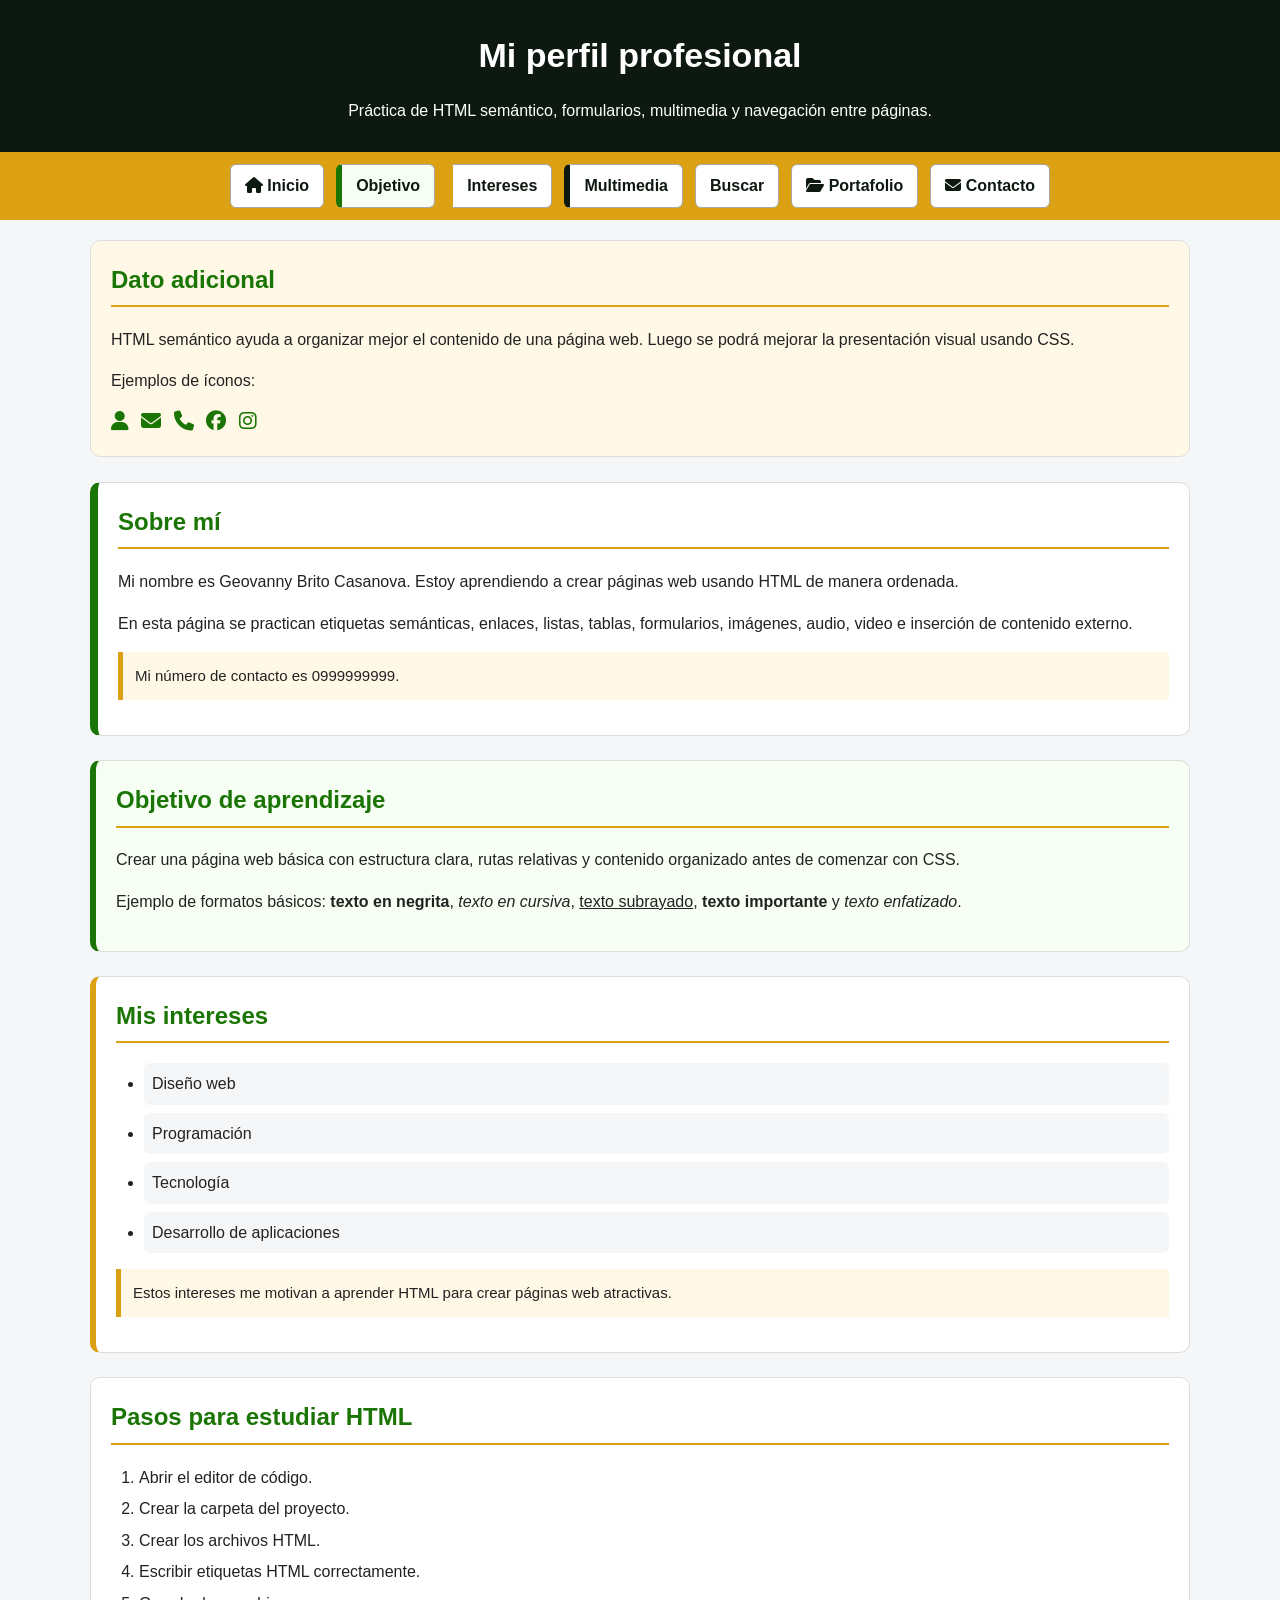
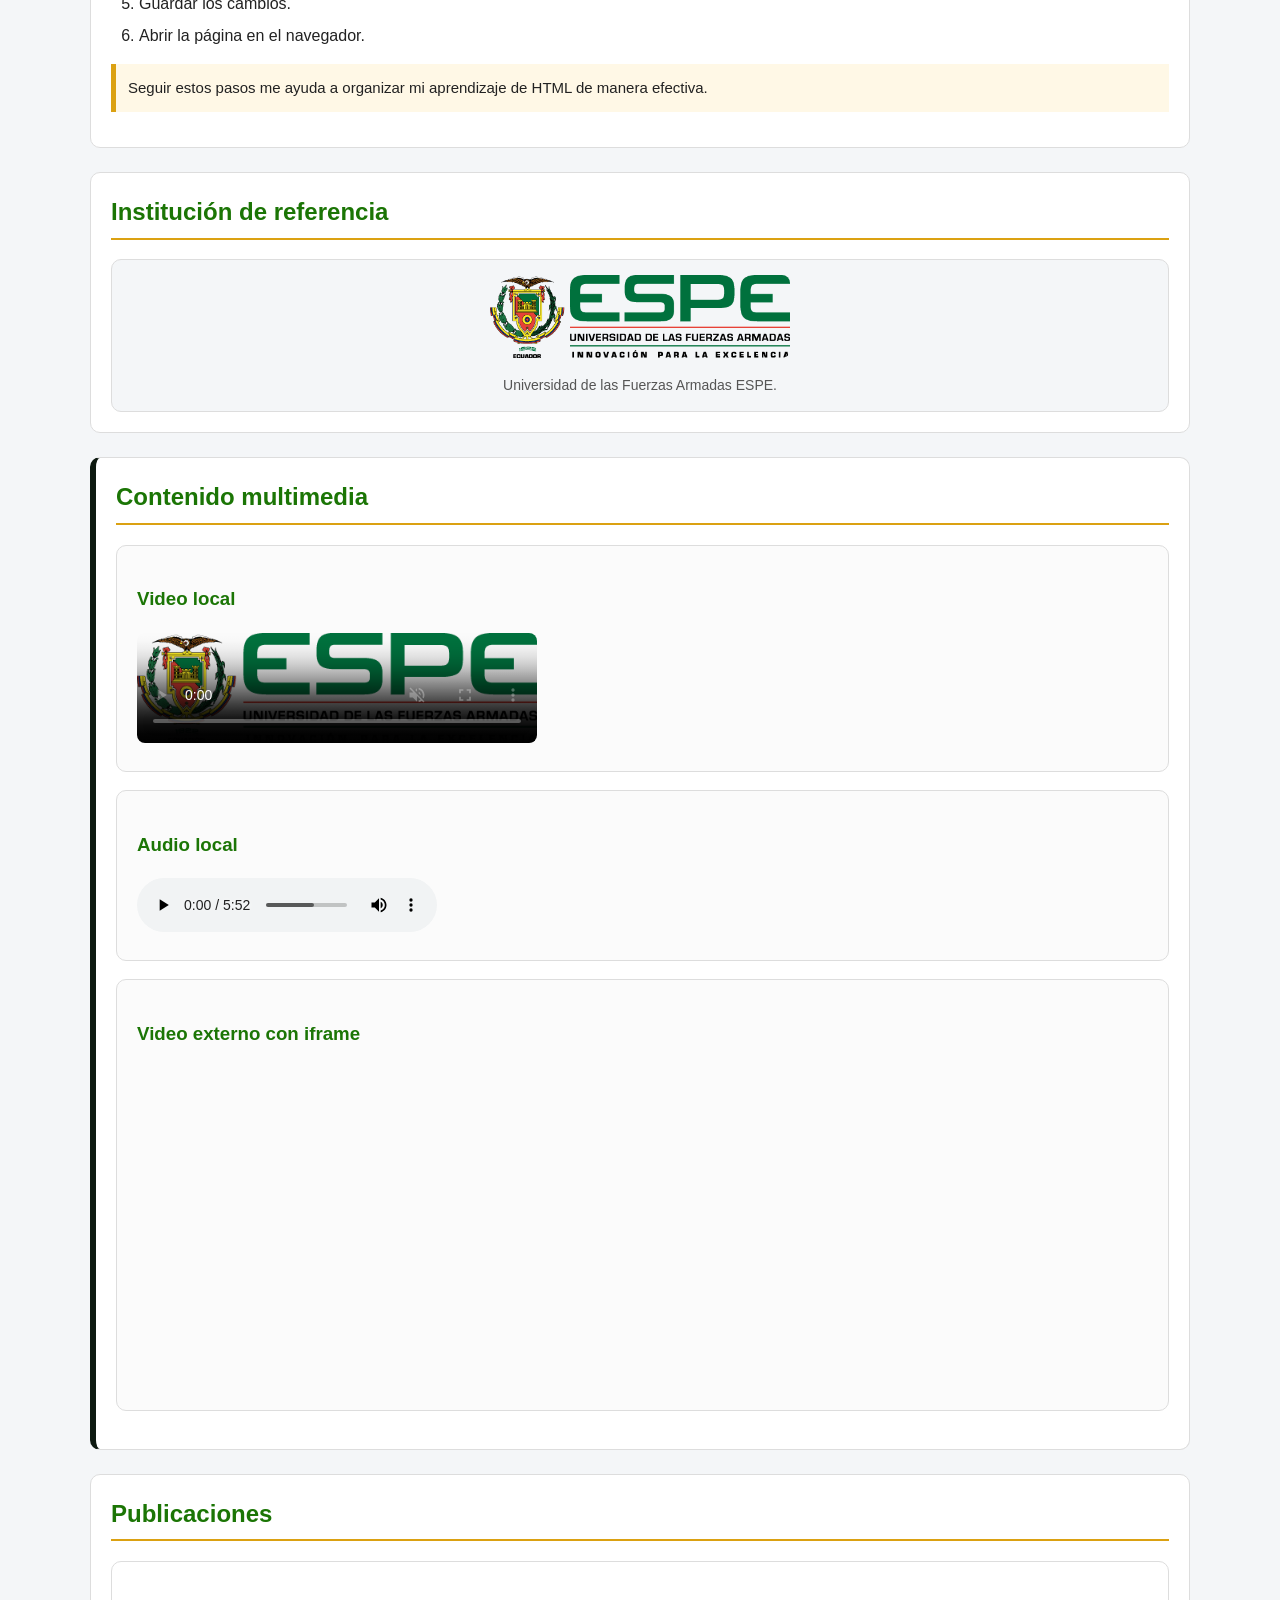
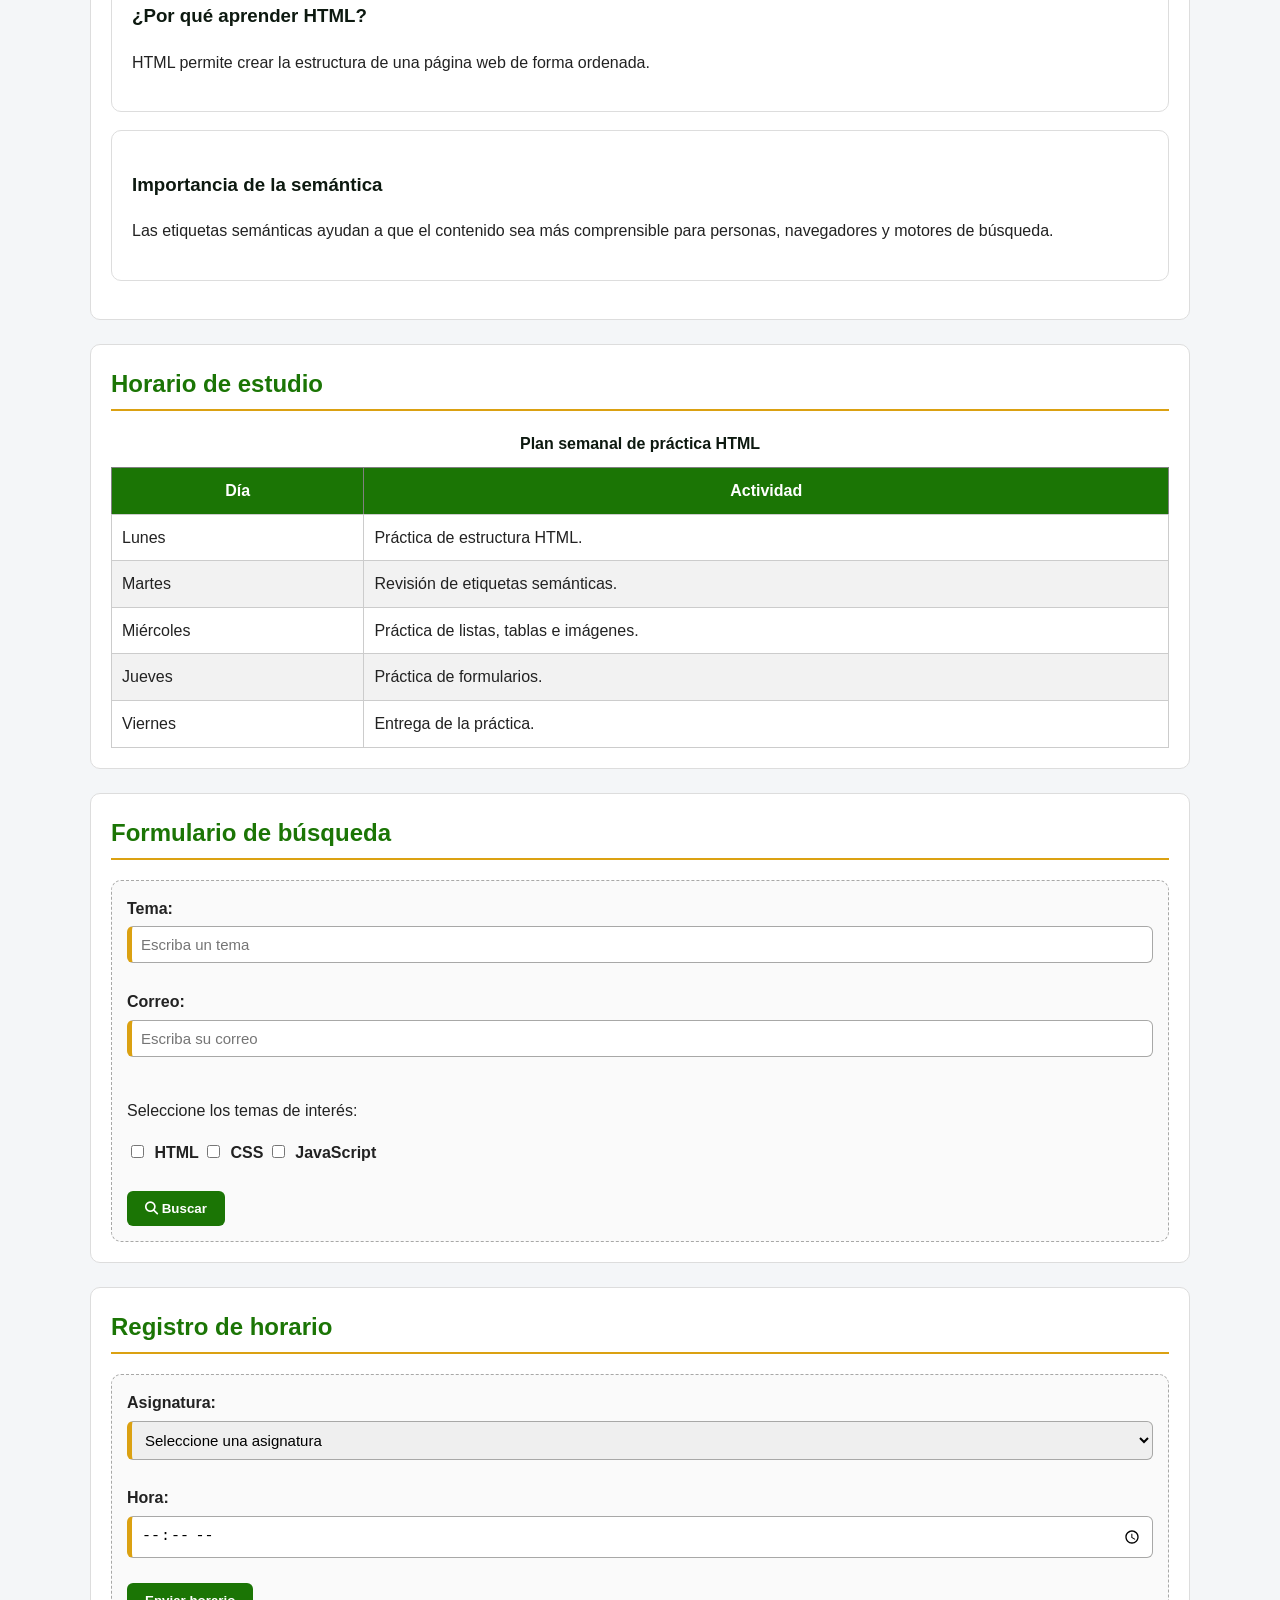
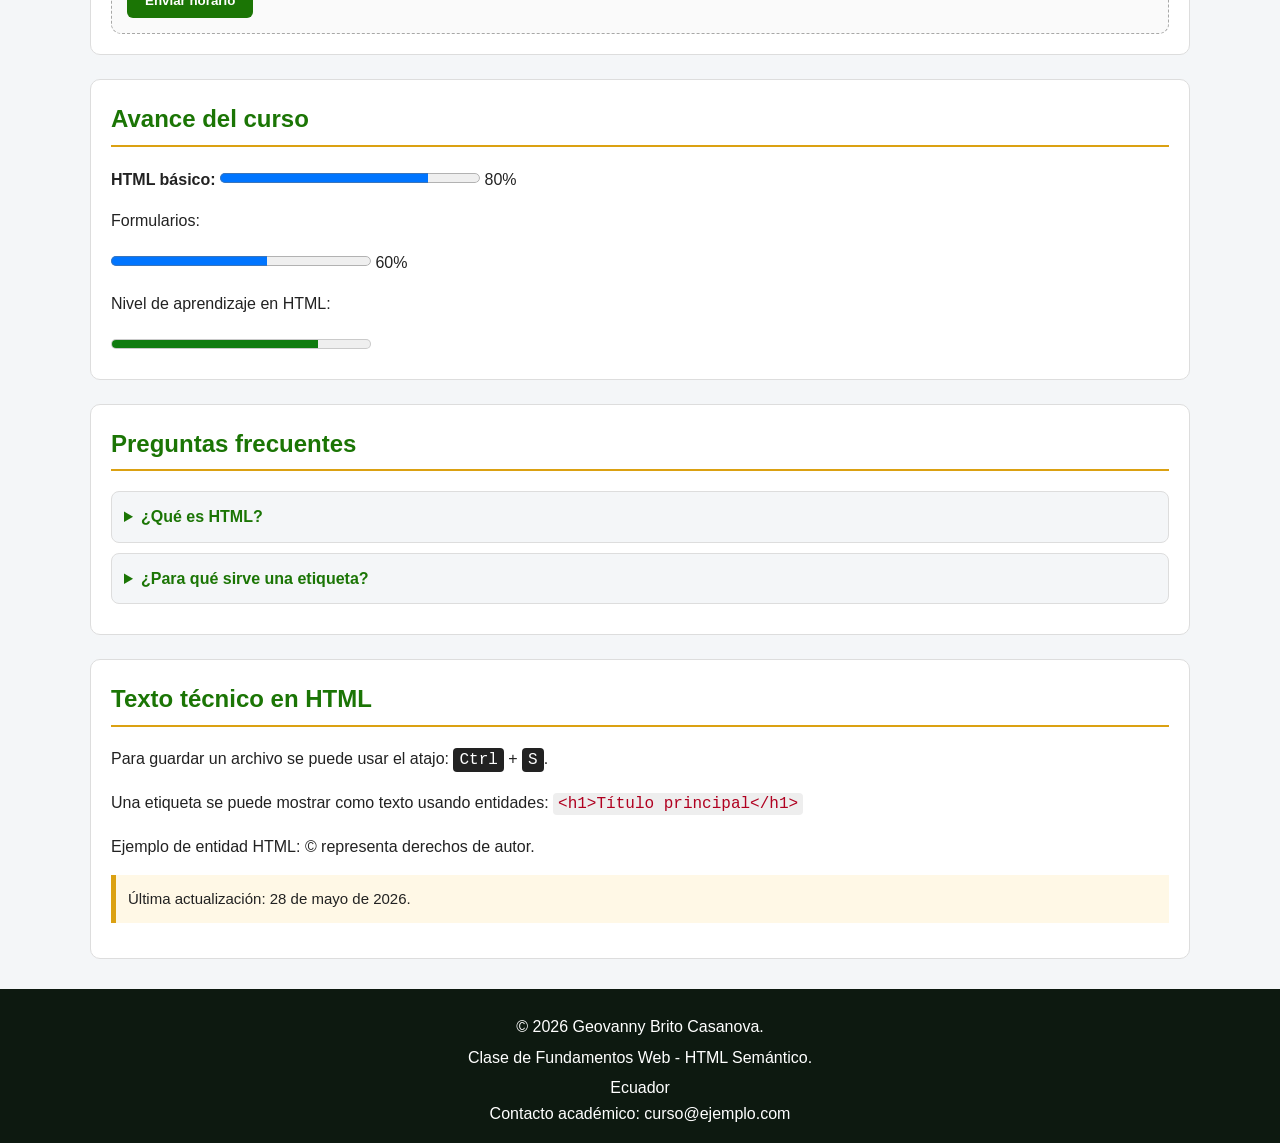
<file: PracticaCSS_Final_Portafolio/index.html>
<!DOCTYPE html>
<html lang="es">

<head>
    <meta charset="UTF-8">
    <title>Mi perfil profesional</title>

    <!-- Ícono de la pestaña del navegador -->
    <link rel="icon" href="img/mundito.ico" type="image/x-icon">

    <!-- Librería externa para usar íconos -->
    <link rel="stylesheet" href="https://cdnjs.cloudflare.com/ajax/libs/font-awesome/6.5.0/css/all.min.css">

    <link rel="stylesheet" href="css/general.css">
    <link rel="stylesheet" href="css/index.css">
</head>

<body>

    <!-- Encabezado principal de la página -->
    <header>
        <h1>Mi perfil profesional</h1>
        <p>Práctica de HTML semántico, formularios, multimedia y navegación entre páginas.</p>
    </header>

    <!-- Menú de navegación principal -->
    <nav>
        <a class="class_btn_nav_1"  id="inicio" href="index.html">
            <i class="fa-solid fa-house"></i>
            Inicio
        </a>

        <a class="class_btn_nav_1" id="objetivo" href="#objetivo">Objetivo</a>

        <a class="class_btn_nav_2"  id="intereses" href="#intereses">Intereses</a>

        <a class="class_btn_nav_2" id="multimedia" href="#multimedia">Multimedia</a>

        <a class="class_btn_nav_3"  id="buscar" href="pages/buscar.html">Buscar</a>

        <a class="class_btn_nav_3" id="portafolio" href="portafolio.html">
            <i class="fa-solid fa-folder-open"></i>
            Portafolio
        </a>

        <a class="class_btn_nav_3" id="contacto" href="pages/cto/contacto.html">
            <i class="fa-solid fa-envelope"></i>
            Contacto
        </a>
    </nav>

    <!-- Contenido lateral complementario -->
    <aside>
        <h2>Dato adicional</h2>
        <p>
            HTML semántico ayuda a organizar mejor el contenido de una página web.
            Luego se podrá mejorar la presentación visual usando CSS.
        </p>

        <p>Ejemplos de íconos:</p>
        <i class="fa-solid fa-user"></i>
        <i class="fa-solid fa-envelope"></i>
        <i class="fa-solid fa-phone"></i>
        <i class="fa-brands fa-facebook"></i>
        <i class="fa-brands fa-instagram"></i>
    </aside>

    <!-- Contenido principal -->
    <main>

        <!-- Sección de presentación -->
        <section id="presentacion">
            <h2>Sobre mí</h2>

            <p>
                Mi nombre es Geovanny Brito Casanova. Estoy aprendiendo a crear páginas web
                usando HTML de manera ordenada.
            </p>

            <p>
                En esta página se practican etiquetas semánticas, enlaces, listas, tablas,
                formularios, imágenes, audio, video e inserción de contenido externo.
            </p>
            <p class="nota">
                Mi número de contacto es 0999999999.
            </p>
        </section>

        <!-- Sección de objetivos -->
        <section id="objetivo">
            <h2>Objetivo de aprendizaje</h2>

            <p>
                Crear una página web básica con estructura clara, rutas relativas y contenido
                organizado antes de comenzar con CSS.
            </p>

            <p>
                Ejemplo de formatos básicos:
                <b>texto en negrita</b>,
                <i>texto en cursiva</i>,
                <u>texto subrayado</u>,
                <strong>texto importante</strong> y
                <em>texto enfatizado</em>.
            </p>
        </section>

        <!-- Sección de intereses -->
        <section id="intereses">
            <h2>Mis intereses</h2>

            <ul>
                <li>Diseño web</li>
                <li>Programación</li>
                <li>Tecnología</li>
                <li>Desarrollo de aplicaciones</li>
            </ul>
            <p class="nota">
                Estos intereses me motivan a aprender HTML para crear páginas web atractivas.
        </section>

        <!-- Sección de pasos -->
        <section id="pasos">
            <h2>Pasos para estudiar HTML</h2>

            <ol>
                <li>Abrir el editor de código.</li>
                <li>Crear la carpeta del proyecto.</li>
                <li>Crear los archivos HTML.</li>
                <li>Escribir etiquetas HTML correctamente.</li>
                <li>Guardar los cambios.</li>
                <li>Abrir la página en el navegador.</li>
            </ol>
            <p class="nota"> 
                Seguir estos pasos me ayuda a organizar mi aprendizaje de HTML de manera efectiva.
        </section>

        <!-- Sección con imagen -->
        <section>
            <h2>Institución de referencia</h2>

            <figure>
                <img src="img/espe/imagenEjemploEspe.png" alt="Logo de la ESPE" width="300">
                <figcaption>Universidad de las Fuerzas Armadas ESPE.</figcaption>
            </figure>
        </section>

        <!-- Sección multimedia -->
        <section id="multimedia">
            <h2>Contenido multimedia</h2>

            <article>
                <h3>Video local</h3>

                <video src="video/videoEjemploDiagnostica.mp4" controls width="400"
                    poster="img/espe/imagenEjemploEspe.png" muted loop>
                    Tu navegador no soporta la etiqueta de video.
                </video>
            </article>

            <article>
                <h3>Audio local</h3>

                <audio src="audio/audioEjemploA7X.mp3" controls loop preload="metadata">
                    Tu navegador no soporta la etiqueta de audio.
                </audio>
            </article>

            <article>
                <h3>Video externo con iframe</h3>

                <iframe width="560" height="315" src="https://www.youtube.com/embed/bdz90srbneU?si=QoyqD5uKp2PkH5kk"
                    title="Video de YouTube" frameborder="0"
                    allow="accelerometer; autoplay; clipboard-write; encrypted-media; gyroscope; picture-in-picture; web-share"
                    referrerpolicy="strict-origin-when-cross-origin" allowfullscreen>
                </iframe>
            </article>
        </section>

        <!-- Sección de publicaciones -->
        <section>
            <h2>Publicaciones</h2>

            <article>
                <h3>¿Por qué aprender HTML?</h3>
                <p>
                    HTML permite crear la estructura de una página web de forma ordenada.
                </p>
            </article>

            <article>
                <h3>Importancia de la semántica</h3>
                <p>
                    Las etiquetas semánticas ayudan a que el contenido sea más comprensible
                    para personas, navegadores y motores de búsqueda.
                </p>
            </article>
        </section>

        <!-- Sección de tabla -->
        <section>
            <h2>Horario de estudio</h2>

            <table border="1">
                <caption>Plan semanal de práctica HTML</caption>

                <thead>
                    <tr>
                        <th>Día</th>
                        <th>Actividad</th>
                    </tr>
                </thead>

                <tbody>
                    <tr>
                        <td>Lunes</td>
                        <td>Práctica de estructura HTML.</td>
                    </tr>

                    <tr>
                        <td>Martes</td>
                        <td>Revisión de etiquetas semánticas.</td>
                    </tr>

                    <tr>
                        <td>Miércoles</td>
                        <td>Práctica de listas, tablas e imágenes.</td>
                    </tr>

                    <tr>
                        <td>Jueves</td>
                        <td>Práctica de formularios.</td>
                    </tr>

                    <tr>
                        <td>Viernes</td>
                        <td>Entrega de la práctica.</td>
                    </tr>
                </tbody>
            </table>
        </section>

        <!-- Sección de formulario de búsqueda -->
        <section>
            <h2>Formulario de búsqueda</h2>

            <!-- 
                Este formulario usa GET.
                Por eso los datos viajan en la URL hacia pages/buscar.html.
            -->
            <form method="GET" action="pages/buscar.html">

                <label for="tema">Tema:</label>
                <input type="text" id="tema" name="tema" placeholder="Escriba un tema" required minlength="3"
                    maxlength="20">

                <br><br>

                <label for="correo">Correo:</label>
                <input type="email" id="correo" name="correo" placeholder="Escriba su correo" required>

                <br><br>

                <p>Seleccione los temas de interés:</p>

                <label>
                    <input type="checkbox" name="temas[]" value="html">
                    HTML
                </label>

                <label>
                    <input type="checkbox" name="temas[]" value="css">
                    CSS
                </label>

                <label>
                    <input type="checkbox" name="temas[]" value="javascript">
                    JavaScript
                </label>

                <br><br>

                <button type="submit">
                    <i class="fa-solid fa-magnifying-glass"></i>
                    Buscar
                </button>
            </form>
        </section>

        <!-- Sección de registro de horario -->
        <section>
            <h2>Registro de horario</h2>

            <form method="GET" action="pages/buscar.html">

                <label for="asignatura">Asignatura:</label>
                <select id="asignatura" name="asignatura" required>
                    <option value="">Seleccione una asignatura</option>
                    <option value="programacion">Programación</option>
                    <option value="base_datos">Base de Datos</option>
                    <option value="redes">Redes</option>
                    <option value="sistemas_operativos">Sistemas Operativos</option>
                </select>

                <br><br>

                <label for="hora">Hora:</label>
                <input type="time" id="hora" name="hora" min="08:00" max="17:00" step="1800" required>

                <br><br>

                <button type="submit">Enviar horario</button>
            </form>
        </section>

        <!-- Sección de avance del curso -->
        <section>
            <h2>Avance del curso</h2>

            <label for="avance-html">HTML básico:</label>
            <progress id="avance-html" value="80" max="100"></progress>
            <span>80%</span>

            <p>Formularios:</p>
            <progress value="60" max="100"></progress>
            <span>60%</span>

            <p>Nivel de aprendizaje en HTML:</p>
            <meter value="8" min="0" max="10"></meter>
        </section>

        <!-- Sección de preguntas frecuentes -->
        <section>
            <h2>Preguntas frecuentes</h2>

            <details>
                <summary>¿Qué es HTML?</summary>
                <p>HTML es el lenguaje que permite crear la estructura de una página web.</p>
            </details>

            <details>
                <summary>¿Para qué sirve una etiqueta?</summary>
                <p>Una etiqueta indica al navegador cómo debe interpretar una parte del contenido.</p>
            </details>
        </section>

        <!-- Sección de texto técnico -->
        <section>
            <h2>Texto técnico en HTML</h2>

            <p>
                Para guardar un archivo se puede usar el atajo:
                <kbd>Ctrl</kbd> + <kbd>S</kbd>.
            </p>

            <p>
                Una etiqueta se puede mostrar como texto usando entidades:
                <code>&lt;h1&gt;Título principal&lt;/h1&gt;</code>
            </p>

            <p>
                Ejemplo de entidad HTML:
                &copy; representa derechos de autor.
            </p>

            <p class="nota">
                Última actualización:
                <time datetime="2026-05-28">28 de mayo de 2026</time>.
            </p>
        </section>

    </main>

    <!-- Pie de página -->
    <footer>
        <p>&copy; 2026 Geovanny Brito Casanova.</p>
        <p>Clase de Fundamentos Web - HTML Semántico.</p>

        <address>
            Ecuador<br>
            Contacto académico: curso@ejemplo.com
        </address>
    </footer>

</body>

</html>
</file>
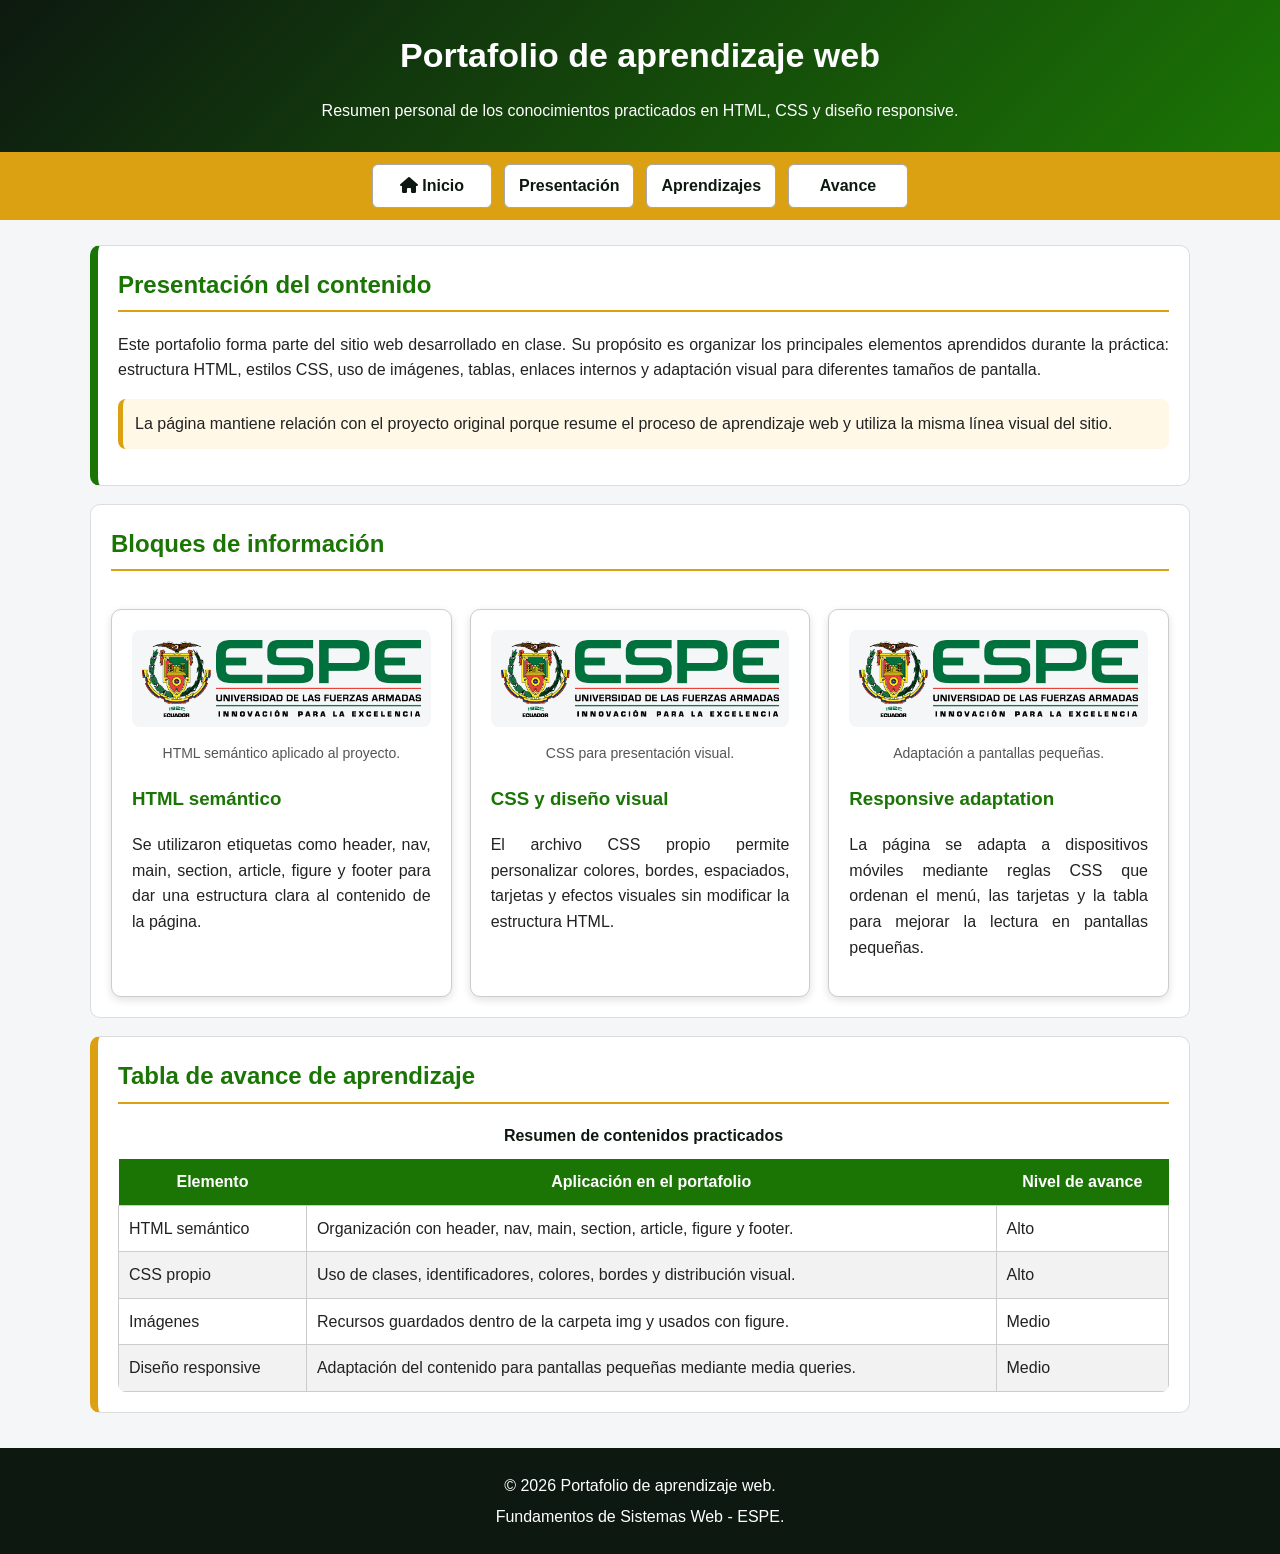
<file: PracticaCSS_Final_Portafolio/portafolio.html>
<!DOCTYPE html>
<html lang="es">

<head>
    <meta charset="UTF-8">
    <meta name="viewport" content="width=device-width, initial-scale=1.0">
    <title>Portafolio de aprendizaje web</title>

    <link rel="icon" href="img/mundito.ico" type="image/x-icon">
    <link rel="stylesheet" href="https://cdnjs.cloudflare.com/ajax/libs/font-awesome/6.5.0/css/all.min.css">
    <link rel="stylesheet" href="css/general.css">
    <link rel="stylesheet" href="css/portafolio.css">
</head>

<body>

    <header id="encabezado-portafolio">
        <h1>Portafolio de aprendizaje web</h1>
        <p>Resumen personal de los conocimientos practicados en HTML, CSS y diseño responsive.</p>
    </header>

    <nav class="menu-portafolio">
        <a href="index.html">
            <i class="fa-solid fa-house"></i>
            Inicio
        </a>
        <a href="#presentacion-portafolio">Presentación</a>
        <a href="#bloques-aprendizaje">Aprendizajes</a>
        <a href="#tabla-avance">Avance</a>
    </nav>

    <main>

        <section id="presentacion-portafolio" class="seccion-principal">
            <h2>Presentación del contenido</h2>
            <p>
                Este portafolio forma parte del sitio web desarrollado en clase. Su propósito es
                organizar los principales elementos aprendidos durante la práctica: estructura HTML,
                estilos CSS, uso de imágenes, tablas, enlaces internos y adaptación visual para
                diferentes tamaños de pantalla.
            </p>
            <p class="mensaje-destacado">
                La página mantiene relación con el proyecto original porque resume el proceso de
                aprendizaje web y utiliza la misma línea visual del sitio.
            </p>
        </section>

        <section id="bloques-aprendizaje" class="contenedor-tarjetas">
            <h2>Bloques de información</h2>

            <article class="tarjeta-portafolio" id="tarjeta-html">
                <figure>
                    <img src="img/html_semantico.png" alt="Representación del aprendizaje de HTML semántico">
                    <figcaption>HTML semántico aplicado al proyecto.</figcaption>
                </figure>
                <h3>HTML semántico</h3>
                <p>
                    Se utilizaron etiquetas como header, nav, main, section, article, figure y footer
                    para dar una estructura clara al contenido de la página.
                </p>
            </article>

            <article class="tarjeta-portafolio" id="tarjeta-css">
                <figure>
                    <img src="img/css_responsive.png" alt="Representación de estilos CSS y diseño responsive">
                    <figcaption>CSS para presentación visual.</figcaption>
                </figure>
                <h3>CSS y diseño visual</h3>
                <p>
                    El archivo CSS propio permite personalizar colores, bordes, espaciados, tarjetas
                    y efectos visuales sin modificar la estructura HTML.
                </p>
            </article>

            <article class="tarjeta-portafolio" id="tarjeta-responsive">
                <figure>
                    <img src="img/aprendizaje_web.png" alt="Representación del aprendizaje web responsive">
                    <figcaption>Adaptación a pantallas pequeñas.</figcaption>
                </figure>
                <h3>Responsive adaptation</h3>
                <p>
                    La página se adapta a dispositivos móviles mediante reglas CSS que ordenan el menú,
                    las tarjetas y la tabla para mejorar la lectura en pantallas pequeñas.
                </p>
            </article>
        </section>

        <section id="tabla-avance" class="seccion-tabla">
            <h2>Tabla de avance de aprendizaje</h2>

            <table>
                <caption>Resumen de contenidos practicados</caption>
                <thead>
                    <tr>
                        <th>Elemento</th>
                        <th>Aplicación en el portafolio</th>
                        <th>Nivel de avance</th>
                    </tr>
                </thead>
                <tbody>
                    <tr>
                        <td>HTML semántico</td>
                        <td>Organización con header, nav, main, section, article, figure y footer.</td>
                        <td>Alto</td>
                    </tr>
                    <tr>
                        <td>CSS propio</td>
                        <td>Uso de clases, identificadores, colores, bordes y distribución visual.</td>
                        <td>Alto</td>
                    </tr>
                    <tr>
                        <td>Imágenes</td>
                        <td>Recursos guardados dentro de la carpeta img y usados con figure.</td>
                        <td>Medio</td>
                    </tr>
                    <tr>
                        <td>Diseño responsive</td>
                        <td>Adaptación del contenido para pantallas pequeñas mediante media queries.</td>
                        <td>Medio</td>
                    </tr>
                </tbody>
            </table>
        </section>

    </main>

    <footer class="pie-portafolio">
        <p>&copy; 2026 Portafolio de aprendizaje web.</p>
        <p>Fundamentos de Sistemas Web - ESPE.</p>
    </footer>

</body>

</html>
</file>
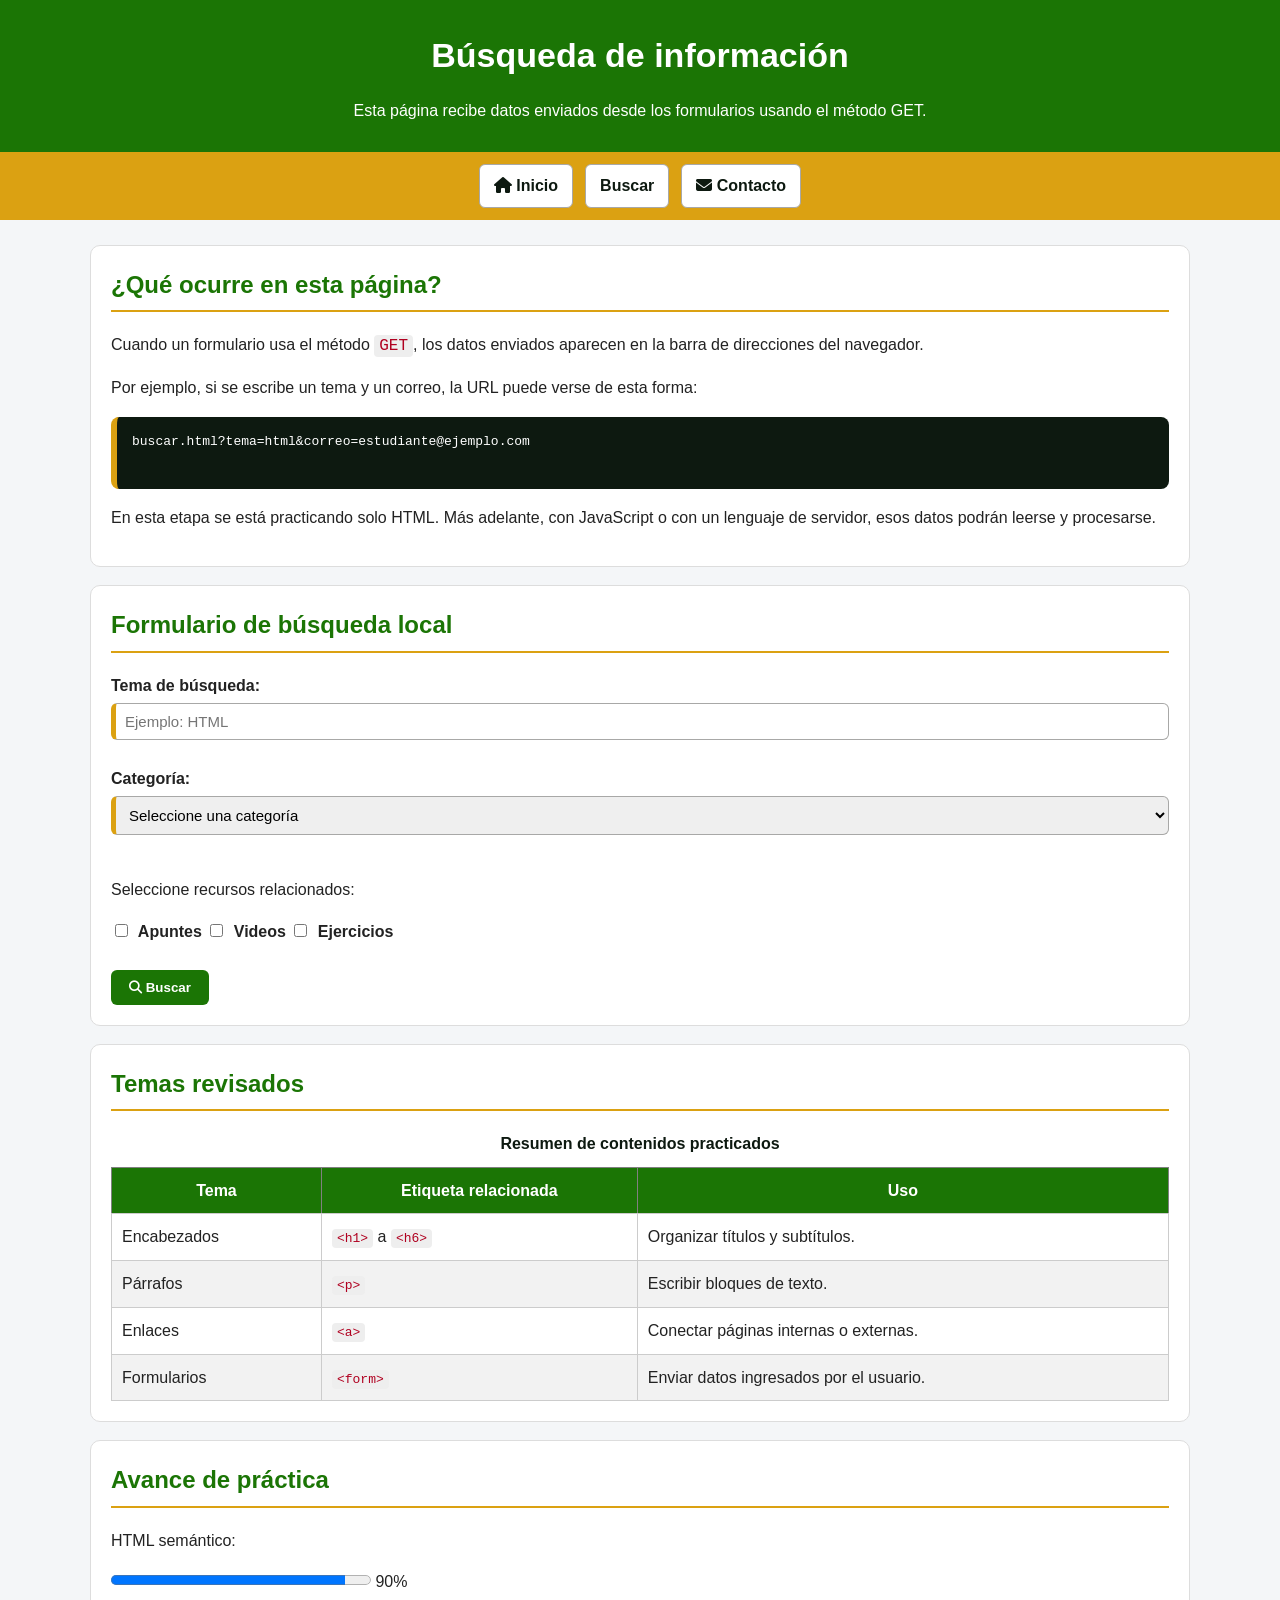
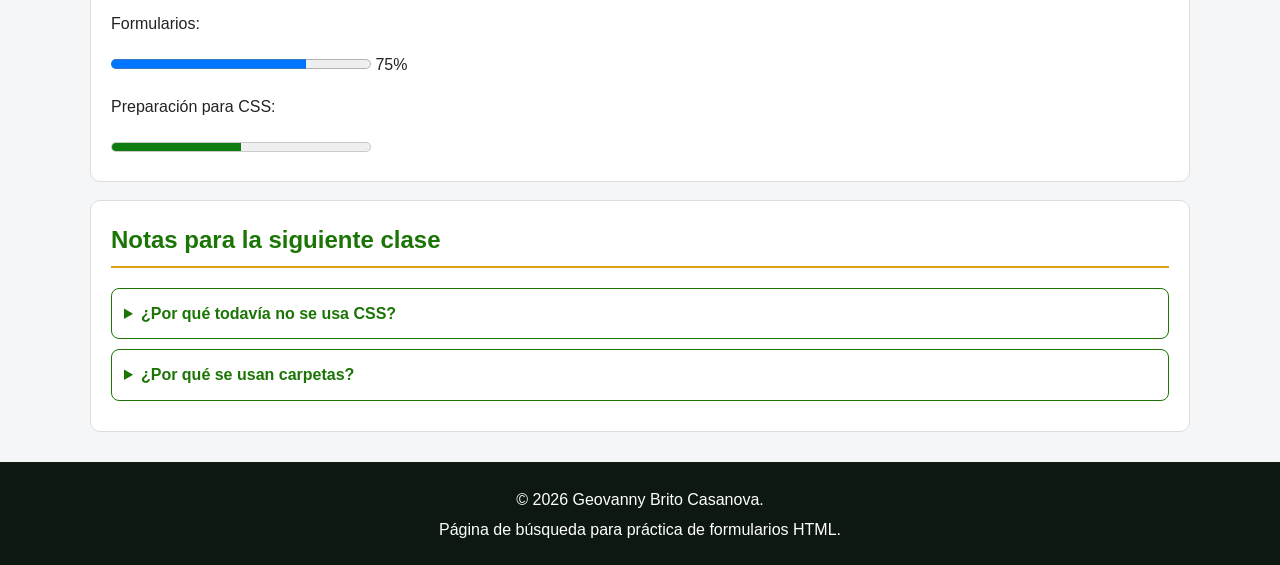
<file: PracticaCSS_Final_Portafolio/pages/buscar.html>
<!DOCTYPE html>
<html lang="es">

<head>
    <meta charset="UTF-8">
    <title>Búsqueda de información</title>

    <!-- Como este archivo está dentro de pages, se sube un nivel con ../ -->
    <link rel="icon" href="../img/mundito.ico" type="image/x-icon">

    <link rel="stylesheet" href="https://cdnjs.cloudflare.com/ajax/libs/font-awesome/6.5.0/css/all.min.css">

    <link rel="stylesheet" href="../css/general.css">
    <link rel="stylesheet" href="../css/buscar.css">
</head>

<body>

    <header>
        <h1 >Búsqueda de información</h1>
        <p>Esta página recibe datos enviados desde los formularios usando el método GET.</p>
    </header>

    <nav>
        <a href="../index.html">
            <i class="fa-solid fa-house"></i>
            Inicio
        </a>

        <a href="buscar.html">Buscar</a>

        <a href="cto/contacto.html">
            <i class="fa-solid fa-envelope"></i>
            Contacto
        </a>
    </nav>

    <main>

        <section>
            <h2>¿Qué ocurre en esta página?</h2>

            <p>
                Cuando un formulario usa el método <code>GET</code>, los datos enviados aparecen
                en la barra de direcciones del navegador.
            </p>

            <p>
                Por ejemplo, si se escribe un tema y un correo, la URL puede verse de esta forma:
            </p>

            <pre>
buscar.html?tema=html&correo=estudiante@ejemplo.com
            </pre>

            <p>
                En esta etapa se está practicando solo HTML. Más adelante, con JavaScript o con
                un lenguaje de servidor, esos datos podrán leerse y procesarse.
            </p>
        </section>

        <section>
            <h2>Formulario de búsqueda local</h2>

            <form method="GET" action="buscar.html">

                <label for="tema">Tema de búsqueda:</label>
                <input type="text" id="tema" name="tema" placeholder="Ejemplo: HTML" required minlength="3"
                    maxlength="20">

                <br><br>

                <label for="categoria">Categoría:</label>
                <select id="categoria" name="categoria" required>
                    <option value="">Seleccione una categoría</option>
                    <option value="estructura">Estructura HTML</option>
                    <option value="formularios">Formularios</option>
                    <option value="multimedia">Multimedia</option>
                    <option value="tablas">Tablas</option>
                </select>

                <br><br>

                <p>Seleccione recursos relacionados:</p>

                <label>
                    <input type="checkbox" name="recursos[]" value="apuntes">
                    Apuntes
                </label>

                <label>
                    <input type="checkbox" name="recursos[]" value="videos">
                    Videos
                </label>

                <label>
                    <input type="checkbox" name="recursos[]" value="ejercicios">
                    Ejercicios
                </label>

                <br><br>

                <button type="submit">
                    <i class="fa-solid fa-magnifying-glass"></i>
                    Buscar
                </button>
            </form>
        </section>

        <section>
            <h2>Temas revisados</h2>

            <table border="1">
                <caption>Resumen de contenidos practicados</caption>

                <thead>
                    <tr>
                        <th>Tema</th>
                        <th>Etiqueta relacionada</th>
                        <th>Uso</th>
                    </tr>
                </thead>

                <tbody>
                    <tr>
                        <td>Encabezados</td>
                        <td><code>&lt;h1&gt;</code> a <code>&lt;h6&gt;</code></td>
                        <td>Organizar títulos y subtítulos.</td>
                    </tr>

                    <tr>
                        <td>Párrafos</td>
                        <td><code>&lt;p&gt;</code></td>
                        <td>Escribir bloques de texto.</td>
                    </tr>

                    <tr>
                        <td>Enlaces</td>
                        <td><code>&lt;a&gt;</code></td>
                        <td>Conectar páginas internas o externas.</td>
                    </tr>

                    <tr>
                        <td>Formularios</td>
                        <td><code>&lt;form&gt;</code></td>
                        <td>Enviar datos ingresados por el usuario.</td>
                    </tr>
                </tbody>
            </table>
        </section>

        <section>
            <h2>Avance de práctica</h2>

            <p>HTML semántico:</p>
            <progress value="90" max="100"></progress>
            <span>90%</span>

            <p>Formularios:</p>
            <progress value="75" max="100"></progress>
            <span>75%</span>

            <p>Preparación para CSS:</p>
            <meter value="5" min="0" max="10"></meter>
        </section>

        <section>
            <h2>Notas para la siguiente clase</h2>

            <details>
                <summary>¿Por qué todavía no se usa CSS?</summary>
                <p>
                    Primero se está ordenando la estructura HTML. Después se aplicará CSS para
                    mejorar colores, márgenes, tamaños, distribución y diseño visual.
                </p>
            </details>

            <details>
                <summary>¿Por qué se usan carpetas?</summary>
                <p>
                    Las carpetas permiten separar imágenes, audio, video y páginas internas.
                    Esto ayuda a mantener el proyecto ordenado.
                </p>
            </details>
        </section>

    </main>

    <footer>
        <p>&copy; 2026 Geovanny Brito Casanova.</p>
        <p>Página de búsqueda para práctica de formularios HTML.</p>
    </footer>

</body>

</html>
</file>
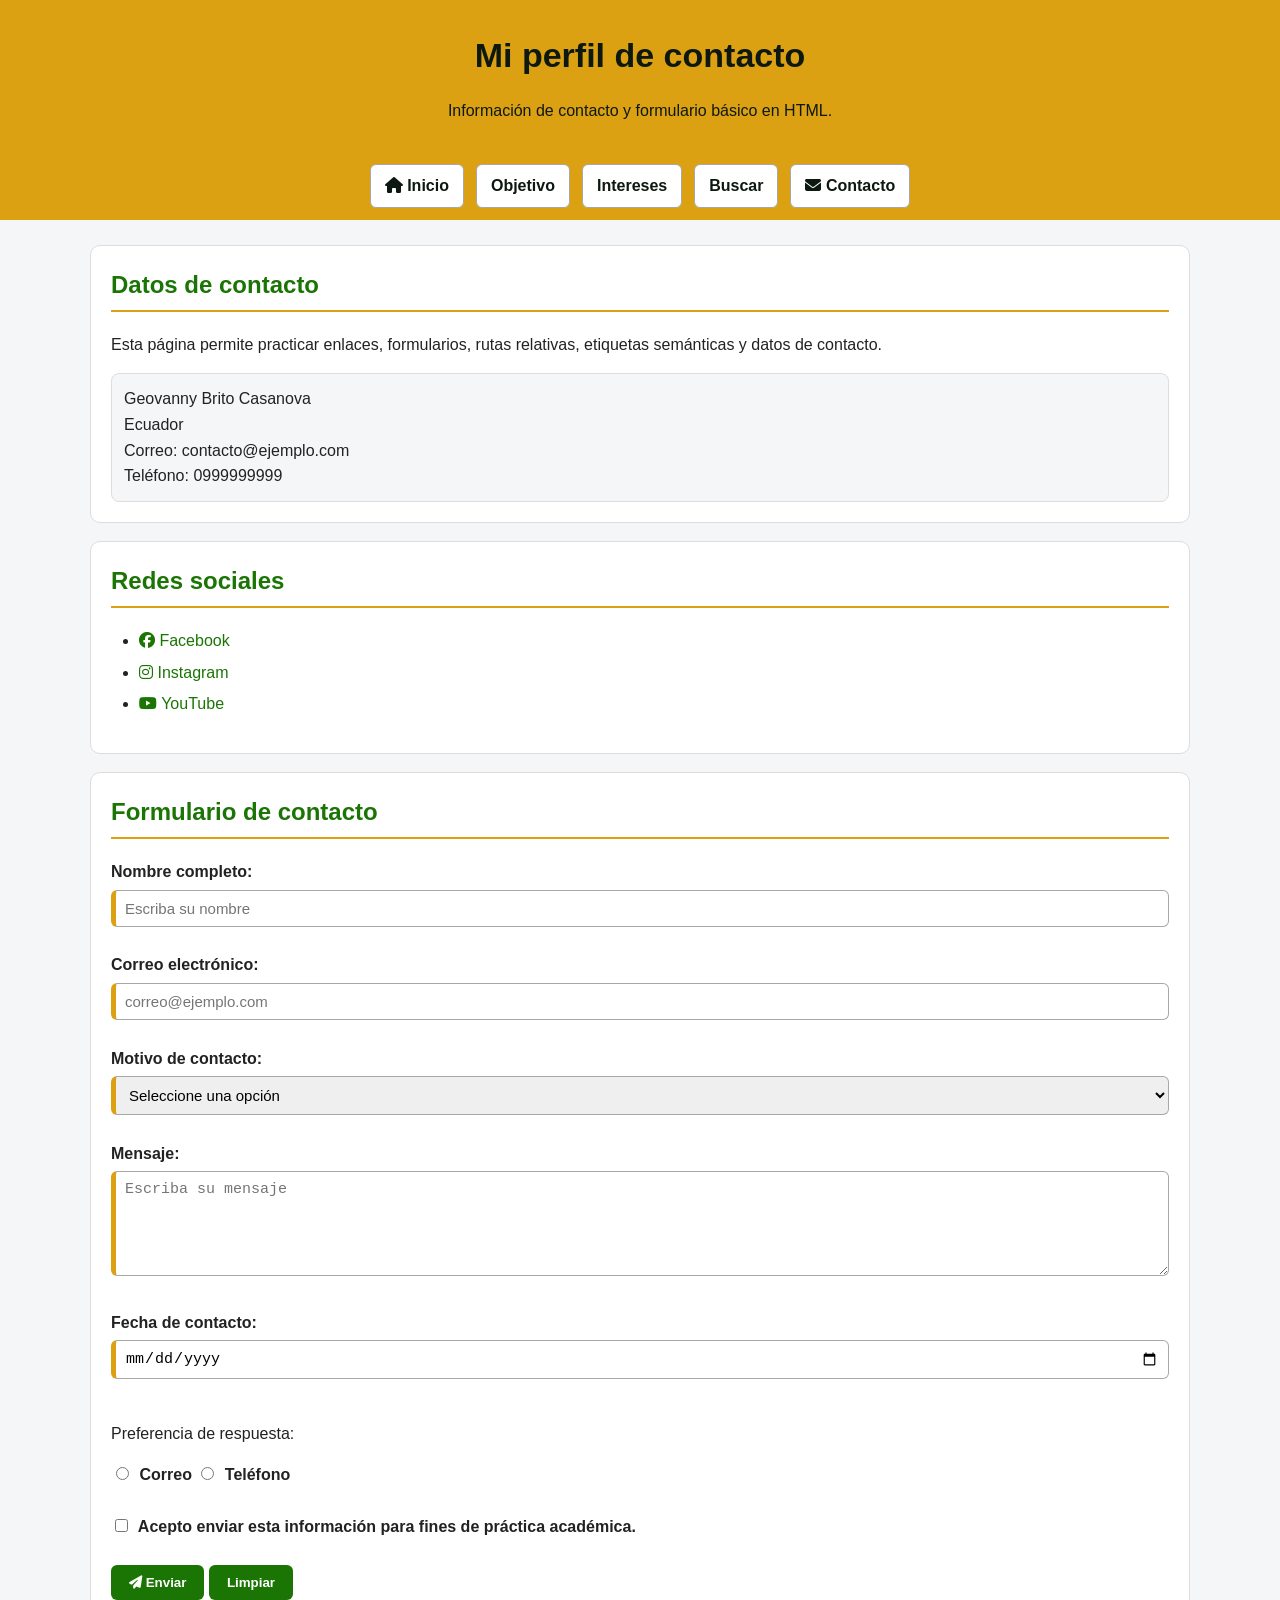
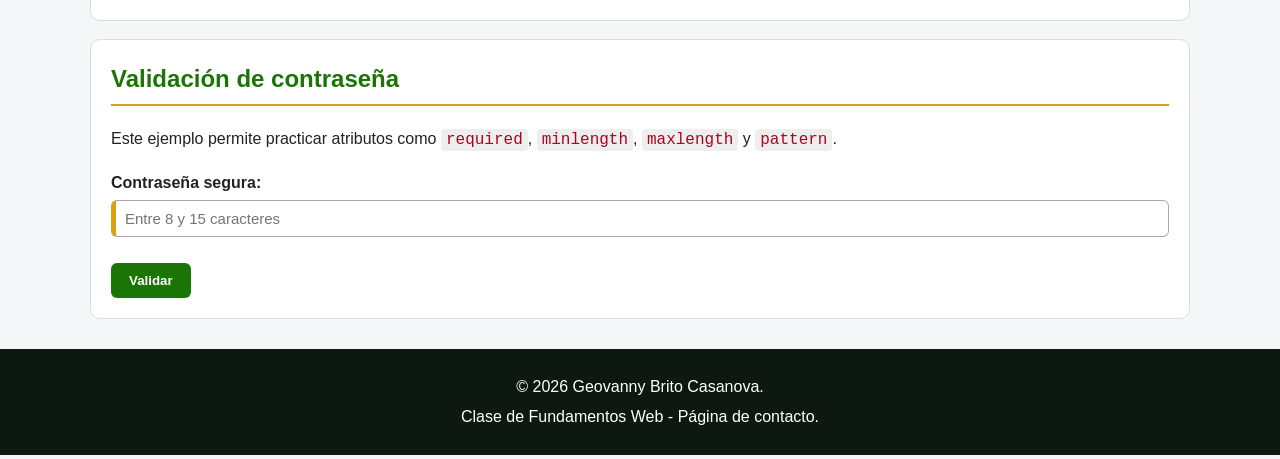
<file: PracticaCSS_Final_Portafolio/pages/cto/contacto.html>
<!DOCTYPE html>
<html lang="es">

<head>
    <meta charset="UTF-8">
    <title>Contacto</title>

    <!-- Como este archivo está en pages/cto, se suben dos niveles con ../../ -->
    <link rel="icon" href="../../img/mundito.ico" type="image/x-icon">

    <link rel="stylesheet" href="https://cdnjs.cloudflare.com/ajax/libs/font-awesome/6.5.0/css/all.min.css">

    <link rel="stylesheet" href="../../css/general.css">
    <link rel="stylesheet" href="../../css/contacto.css">
</head>

<body>

    <header>
        <h1>Mi perfil de contacto</h1>
        <p>Información de contacto y formulario básico en HTML.</p>
    </header>

    <nav>
        <a href="../../index.html">
            <i class="fa-solid fa-house"></i>
            Inicio
        </a>

        <a href="../../index.html#objetivo">Objetivo</a>

        <a href="../../index.html#intereses">Intereses</a>

        <a href="../buscar.html">Buscar</a>

        <a href="contacto.html">
            <i class="fa-solid fa-envelope"></i>
            Contacto
        </a>
    </nav>

    <main>

        <section>
            <h2>Datos de contacto</h2>

            <p>
                Esta página permite practicar enlaces, formularios, rutas relativas,
                etiquetas semánticas y datos de contacto.
            </p>

            <address>
                Geovanny Brito Casanova<br>
                Ecuador<br>
                Correo: contacto@ejemplo.com<br>
                Teléfono: 0999999999
            </address>
        </section>

        <section>
            <h2>Redes sociales</h2>

            <ul>
                <li>
                    <a href="https://www.facebook.com/" target="_blank">
                        <i class="fa-brands fa-facebook"></i>
                        Facebook
                    </a>
                </li>

                <li>
                    <a href="https://www.instagram.com/" target="_blank">
                        <i class="fa-brands fa-instagram"></i>
                        Instagram
                    </a>
                </li>

                <li>
                    <a href="https://www.youtube.com/" target="_blank">
                        <i class="fa-brands fa-youtube"></i>
                        YouTube
                    </a>
                </li>
            </ul>
        </section>

        <section>
            <h2>Formulario de contacto</h2>

            <!-- 
                Este formulario se envía hacia buscar.html para practicar rutas relativas.
                Desde pages/cto/contacto.html se sube un nivel con ../
            -->
            <form method="GET" action="../buscar.html">

                <label for="nombre">Nombre completo:</label>
                <input type="text" id="nombre" name="nombre" placeholder="Escriba su nombre" required minlength="3"
                    maxlength="50">

                <br><br>

                <label for="correo">Correo electrónico:</label>
                <input type="email" id="correo" name="correo" placeholder="correo@ejemplo.com" required>

                <br><br>

                <label for="motivo">Motivo de contacto:</label>
                <select id="motivo" name="motivo" required>
                    <option value="">Seleccione una opción</option>
                    <option value="consulta">Consulta académica</option>
                    <option value="soporte">Soporte</option>
                    <option value="sugerencia">Sugerencia</option>
                </select>

                <br><br>

                <label for="mensaje">Mensaje:</label>
                <br>
                <textarea id="mensaje" name="mensaje" placeholder="Escriba su mensaje" rows="5" cols="40" required
                    minlength="10"></textarea>

                <br><br>

                <label for="fecha">Fecha de contacto:</label>
                <input type="date" id="fecha" name="fecha" required>

                <br><br>

                <p>Preferencia de respuesta:</p>

                <label>
                    <input type="radio" name="respuesta" value="correo" required>
                    Correo
                </label>

                <label>
                    <input type="radio" name="respuesta" value="telefono">
                    Teléfono
                </label>

                <br><br>

                <label>
                    <input type="checkbox" name="acepta" value="si" required>
                    Acepto enviar esta información para fines de práctica académica.
                </label>

                <br><br>

                <button type="submit">
                    <i class="fa-solid fa-paper-plane"></i>
                    Enviar
                </button>

                <button type="reset">
                    Limpiar
                </button>
            </form>
        </section>

        <section>
            <h2>Validación de contraseña</h2>

            <p>
                Este ejemplo permite practicar atributos como <code>required</code>,
                <code>minlength</code>, <code>maxlength</code> y <code>pattern</code>.
            </p>

            <form method="GET" action="../buscar.html">

                <label for="password">Contraseña segura:</label>

                <input type="password" id="password" name="password" required minlength="8" maxlength="15"
                    pattern="^(?=.*[a-z])(?=.*[A-Z])(?=.*\d)(?=.*[@$!%*?&._-])[A-Za-z\d@$!%*?&._-]{8,15}$"
                    placeholder="Entre 8 y 15 caracteres"
                    title="Debe tener mayúscula, minúscula, número y un carácter especial.">

                <br><br>

                <button type="submit">Validar</button>
            </form>
        </section>

    </main>

    <footer>
        <p>&copy; 2026 Geovanny Brito Casanova.</p>
        <p>Clase de Fundamentos Web - Página de contacto.</p>
    </footer>

</body>

</html>
</file>
<file: PracticaCSS_Final_Portafolio/css/general.css>
/* ============================================================
   general.css
   Archivo CSS general para TODAS las páginas del sitio.
   Aquí se colocan estilos compartidos: reinicio básico, etiquetas,
   navegación, formularios, tablas, multimedia y utilidades.

   Para enseñar poco a poco:
   1. Copiar este archivo completo.
   2. Comentar o descomentar bloques según el tema de clase.
   3. Mostrar cómo cambia la página al guardar y actualizar navegador.
   ============================================================ */


/* ============================================================
   BLOQUE 1: SELECTOR UNIVERSAL (*)
   Aplica a todos los elementos HTML.
   Sirve para controlar el cálculo de tamaños y quitar espacios
   inesperados del navegador.
   ============================================================ */

* {
    box-sizing: border-box;
}


/* ============================================================
   BLOQUE 2: ESTILO GENERAL DEL BODY
   body representa todo el contenido visible de la página.
   Aquí se define fuente, color de texto, color de fondo,
   margen e interlineado.
   ============================================================ */

body {
    margin: 0;
    font-family: Arial, Helvetica, sans-serif;
    background-color: #f4f6f8;
    color: #222222;
    line-height: 1.6;
}


/* ============================================================
   BLOQUE 3: SELECTORES DE ETIQUETA
   Estos estilos afectan directamente a etiquetas HTML.
   Ejemplos: h1, h2, p, a, img.
   ============================================================ */

h1 {
    margin: 0;
    font-size: 34px;
    text-align: center;
}

h2 {
    color: #1b7505;
    margin-top: 0;
    border-bottom: 2px solid #dba112;
    padding-bottom: 6px;
}

h3 {
    color: #0d1910;
}

p {
    font-size: 16px;
    text-align: justify;
}

a {
    color: #1b7505;
    text-decoration: none;
}

a:hover {
    text-decoration: underline;
}


/* ============================================================
   BLOQUE 4: HEADER Y FOOTER
   header se usa para el encabezado.
   footer se usa para el pie de página.
   ============================================================ */

header {
    background-color: #0d1910;
    color: white;
    padding: 28px 16px;
    text-align: center;
}

header p {
    text-align: center;
    margin-bottom: 0;
}

footer {
    background-color: #0d1910;
    color: white;
    text-align: center;
    padding: 20px;
    margin-top: 30px;
}

footer p {
    text-align: center;
    margin: 5px 0;
}

footer address {
    font-style: normal;
}


/* ============================================================
   BLOQUE 5: NAVEGACIÓN
   nav contiene enlaces internos y externos.
   display: flex permite ordenar los enlaces en fila.
   gap crea espacio entre enlaces.
   ============================================================ */

nav {
    background-color: #dba112;
    padding: 12px;
    text-align: center;
    display: flex;
    justify-content: center;
    flex-wrap: wrap;
    gap: 12px;
}

nav a {
    background-color: white;
    color: #0d1910;
    padding: 8px 14px;
    border-radius: 6px;
    font-weight: bold;
    border: 1px solid #a8a8a7;
}

nav a:hover {
    background-color: #1b7505;
    color: white;
    text-decoration: none;
}


/* ============================================================
   BLOQUE 6: ESTRUCTURA PRINCIPAL
   main contiene el contenido principal.
   section y article organizan bloques de información.
   ============================================================ */

main {
    width: 90%;
    max-width: 1100px;
    margin: 25px auto;
}

section,
article,
aside {
    background-color: white;
    padding: 20px;
    margin-bottom: 18px;
    border: 1px solid #dddddd;
    border-radius: 10px;
}


/* ============================================================
   BLOQUE 7: ASIDE
   aside contiene información complementaria.
   ============================================================ */

aside {
    width: 90%;
    max-width: 1100px;
    margin: 20px auto;
    background-color: #fff8e6;
}

aside i {
    margin-right: 8px;
    font-size: 20px;
    color: #1b7505;
}


/* ============================================================
   BLOQUE 8: IMÁGENES Y MULTIMEDIA
   max-width evita que las imágenes y videos se salgan
   del ancho disponible.
   ============================================================ */

img,
video,
iframe {
    max-width: 100%;
    border-radius: 8px;
}

figure {
    text-align: center;
    margin: 0;
}

figcaption {
    font-size: 14px;
    color: #555555;
    margin-top: 8px;
}


/* ============================================================
   BLOQUE 9: LISTAS
   ul sirve para listas sin orden.
   ol sirve para listas ordenadas.
   ============================================================ */

ul,
ol {
    padding-left: 28px;
}

li {
    margin-bottom: 6px;
}


/* ============================================================
   BLOQUE 10: TABLAS
   border-collapse une los bordes de las celdas.
   width: 100% hace que la tabla use todo el ancho disponible.
   ============================================================ */

table {
    width: 100%;
    border-collapse: collapse;
    background-color: white;
}

caption {
    font-weight: bold;
    margin-bottom: 10px;
    color: #0d1910;
}

th {
    background-color: #1b7505;
    color: white;
    padding: 10px;
}

td {
    padding: 10px;
    border: 1px solid #cccccc;
}

tr:nth-child(even) {
    background-color: #f2f2f2;
}


/* ============================================================
   BLOQUE 11: FORMULARIOS
   input, select, textarea y button son elementos comunes
   dentro de formularios.
   ============================================================ */

form {
    margin-top: 12px;
}

label {
    font-weight: bold;
}

input,
select,
textarea {
    width: 100%;
    padding: 9px;
    margin-top: 5px;
    border: 1px solid #a8a8a7;
    border-radius: 6px;
    font-size: 15px;
}

input[type="checkbox"],
input[type="radio"] {
    width: auto;
    margin-right: 6px;
}

textarea {
    resize: vertical;
}

button {
    background-color: #1b7505;
    color: white;
    border: none;
    padding: 10px 18px;
    border-radius: 6px;
    cursor: pointer;
    font-weight: bold;
}

button:hover {
    background-color: #0d1910;
}


/* ============================================================
   BLOQUE 12: ATRIBUTOS Y ESTADOS DE FORMULARIO
   :focus se activa cuando el usuario selecciona un campo.
   :required permite explicar campos obligatorios.
   ============================================================ */

input:focus,
select:focus,
textarea:focus {
    outline: 2px solid #dba112;
    border-color: #1b7505;
}

input:required,
select:required,
textarea:required {
    border-left: 5px solid #dba112;
}


/* ============================================================
   BLOQUE 13: DETAILS, SUMMARY, PROGRESS Y METER
   Se usan para contenido desplegable y barras de progreso.
   ============================================================ */

details {
    background-color: #f4f6f8;
    padding: 12px;
    border-radius: 8px;
    border: 1px solid #dddddd;
    margin-bottom: 10px;
}

summary {
    cursor: pointer;
    font-weight: bold;
    color: #1b7505;
}

progress,
meter {
    width: 260px;
    height: 20px;
}


/* ============================================================
   BLOQUE 14: TEXTO TÉCNICO
   code, pre y kbd ayudan a explicar código dentro de HTML.
   ============================================================ */

code {
    background-color: #eeeeee;
    color: #b00020;
    padding: 2px 5px;
    border-radius: 4px;
}

pre {
    background-color: #0d1910;
    color: white;
    padding: 15px;
    border-radius: 8px;
    overflow-x: auto;
}

kbd {
    background-color: #222222;
    color: white;
    padding: 3px 6px;
    border-radius: 4px;
}


/* ============================================================
   BLOQUE 15: SELECTORES DE CLASE
   Una clase se escribe con punto.
   En HTML se usa así: class="centrado"
   ============================================================ */

.centrado {
    text-align: center;
}

.texto-verde {
    color: #1b7505;
}

.texto-dorado {
    color: #dba112;
}

.caja-destacada {
    background-color: #fff8e6;
    border: 2px solid #dba112;
    padding: 15px;
    border-radius: 8px;
}


/* ============================================================
   BLOQUE 16: SELECTORES DE ID
   Un id se escribe con numeral.
   En HTML se usa así: id="objetivo"
   ============================================================ */

#objetivo {
    border-left: 6px solid #1b7505;
}

#intereses {
    border-left: 6px solid #dba112;
}

#multimedia {
    border-left: 6px solid #0d1910;
}


/* ============================================================
   BLOQUE 17: RESPONSIVE BÁSICO
   Cuando la pantalla es pequeña, el menú se acomoda en columna.
   Esto prepara el camino hacia CSS responsive.
   ============================================================ */

/* Se aplica solo cuando la pantalla mide 700px o menos, normalmente celulares o tablets pequeñas */
@media (max-width: 700px) {

    /* Selecciona el menú de navegación */
    nav {
        /* Coloca los elementos del menú uno debajo del otro */
        flex-direction: column;
    }

    /* Selecciona cada enlace dentro del menú */
    nav a {
        /* Hace que cada enlace ocupe todo el ancho disponible */
        width: 100%;

        /* Centra el texto dentro de cada enlace */
        text-align: center;
    }

    /* Selecciona el título principal de la página */
    h1 {
        /* Reduce el tamaño del título para que no se vea muy grande en celular */
        font-size: 26px;
    }

    /* Selecciona el contenido principal y la barra lateral */
    main,
    aside {
        /* Hace que ocupen el 95% del ancho, dejando un pequeño margen */
        width: 95%;
    }

    /* Selecciona secciones, artículos y barra lateral */
    section,
    article,
    aside {
        /* Reduce el espacio interno para aprovechar mejor la pantalla pequeña */
        padding: 15px;
    }

    /* Selecciona las tablas */
    table {
        /* Reduce el tamaño del texto de la tabla para que entre mejor */
        font-size: 14px;
    }

    /* Selecciona campos de formulario y botones */
    input,
    select,
    textarea,
    button {
        /* Ocupa todo el ancho disponible del contenedor */
        width: 100%;
        /* Impide que el elemento crezca más allá del ancho de su contenedor */
        max-width: 100%;
        /* Hace que padding y bordes se incluyan dentro del ancho total */
        box-sizing: border-box;
        /* Tamaño de texto cómodo para lectura y uso en dispositivos móviles */
        font-size: 16px;
    }

    input,
    select,
    textarea,
    button,
    meter,
    progress,
    audio {
        /* Ocupa todo el ancho disponible del contenedor */
        width: 100%;
        /* Impide que el elemento crezca más allá del ancho de su contenedor */
        max-width: 100%;
        /* Hace que padding y bordes se incluyan dentro del ancho total */
        box-sizing: border-box;
        /* Tamaño de texto cómodo para lectura y uso en dispositivos móviles */
        font-size: 16px;
    }
}
</file>
<file: PracticaCSS_Final_Portafolio/css/index.css>
/* ============================================================
   index.css
   Estilos propios de index.html.
   Este archivo se usa para mejorar únicamente la página principal.

   Debe cargarse después de general.css.
   ============================================================ */


/* ============================================================
   BLOQUE 1: PRESENTACIÓN PRINCIPAL
   El selector de id usa #.
   Este bloque afecta solo al elemento con id="presentacion".
   ============================================================ */

#presentacion {
    background-color: #ffffff;
    border-left: 8px solid #1b7505;
}


/* ============================================================
   BLOQUE 2: OBJETIVO
   Aquí se refuerza visualmente el objetivo de aprendizaje.
   ============================================================ */

#objetivo {
    background-color: #f7fff4;
}


/* ============================================================
   BLOQUE 3: INTERESES
   Aquí se trabaja con listas dentro de una sección específica.
   El espacio indica descendencia:
   #intereses li significa "los li que estén dentro de #intereses".
   ============================================================ */

#intereses li {
    background-color: #f4f6f8;
    margin-bottom: 8px;
    padding: 8px;
    border-radius: 6px;
}


/* ============================================================
   BLOQUE 4: MULTIMEDIA
   Permite explicar bordes, fondo y separación visual.
   ============================================================ */

#multimedia article {
    border: 1px solid #dddddd;
    background-color: #fbfbfb;
}

#multimedia h3 {
    color: #1b7505;
}


/* ============================================================
   BLOQUE 5: FIGURE E IMAGEN
   Se aplica solo a figuras dentro de la página principal.
   ============================================================ */

main figure {
    padding: 15px;
    border: 1px solid #dddddd;
    background-color: #f4f6f8;
    border-radius: 10px;
}


/* ============================================================
   BLOQUE 6: FORMULARIO DE BÚSQUEDA
   Este bloque se puede usar cuando explique formularios.
   Se aplica a formularios ubicados dentro de section.
   ============================================================ */

section form {
    background-color: #fafafa;
    padding: 15px;
    border-radius: 10px;
    border: 1px dashed #a8a8a7;
}


/* ============================================================
   BLOQUE 7: BOTÓN PRINCIPAL
   Se puede explicar cómo una clase permite reutilizar estilos.
   Para usarla, colocar en HTML: class="boton-principal"
   ============================================================ */

.boton-principal {
    background-color: #dba112;
    color: #0d1910;
}

.boton-principal:hover {
    background-color: #1b7505;
    color: white;
}


/* ============================================================
   BLOQUE 8: TARJETAS SIMPLES
   Para enseñar clases, puede agregar class="tarjeta" a un article.
   ============================================================ */

.tarjeta {
    border: 1px solid #cccccc;
    border-radius: 10px;
    padding: 18px;
    background-color: white;
    box-shadow: 0 2px 5px rgba(0, 0, 0, 0.12);
}


/* ============================================================
   BLOQUE 9: TEXTO DE APOYO
   Para usarlo en HTML: class="nota"
   ============================================================ */

.nota {
    background-color: #fff8e6;
    border-left: 5px solid #dba112;
    padding: 12px;
    font-size: 15px;
}


/* ============================================================
   BLOQUE 10: PEQUEÑO EFECTO VISUAL
   :hover permite cambiar el estilo cuando el mouse pasa encima.
   ============================================================ */

article:hover {
    border-color: #1b7505;
}


/* ============================================================
   BLOQUE 11: ESPACIADO ENTRE SECCIONES
   margin-bottom separa visualmente cada bloque.
   ============================================================ */

main section {
    margin-bottom: 24px;
}
</file>
<file: PracticaCSS_Final_Portafolio/css/portafolio.css>
/* ============================================================
   portafolio.css
   Archivo CSS propio para portafolio.html.
   Contiene estilos específicos para la nueva página solicitada.
   ============================================================ */

#encabezado-portafolio {
    background: linear-gradient(135deg, #0d1910, #1b7505);
}

.menu-portafolio a {
    min-width: 120px;
}

.seccion-principal {
    border-left: 8px solid #1b7505;
    background-color: #ffffff;
}

.mensaje-destacado {
    background-color: #fff8e6;
    border-left: 5px solid #dba112;
    padding: 12px;
    border-radius: 8px;
}

.contenedor-tarjetas {
    display: grid;
    grid-template-columns: repeat(3, 1fr);
    gap: 18px;
    background-color: #ffffff;
}

.contenedor-tarjetas h2 {
    grid-column: 1 / -1;
}

.tarjeta-portafolio {
    margin-bottom: 0;
    border: 1px solid #cccccc;
    box-shadow: 0 3px 8px rgba(0, 0, 0, 0.12);
    transition: transform 0.3s ease, border-color 0.3s ease;
}

.tarjeta-portafolio:hover {
    transform: translateY(-5px);
    border-color: #1b7505;
}

.tarjeta-portafolio img {
    width: 100%;
    max-height: 160px;
    object-fit: contain;
    background-color: #f4f6f8;
    padding: 10px;
}

#tarjeta-html h3,
#tarjeta-css h3,
#tarjeta-responsive h3 {
    color: #1b7505;
}

.seccion-tabla {
    border-left: 8px solid #dba112;
}

.seccion-tabla table {
    overflow: hidden;
    border-radius: 8px;
}

.pie-portafolio {
    margin-top: 35px;
}

@media (max-width: 900px) {
    .contenedor-tarjetas {
        grid-template-columns: repeat(2, 1fr);
    }
}

@media (max-width: 700px) {
    .contenedor-tarjetas {
        grid-template-columns: 1fr;
    }

    .menu-portafolio a {
        min-width: 100%;
    }

    .seccion-tabla {
        overflow-x: auto;
    }
}
</file>
<file: PracticaCSS_Final_Portafolio/css/buscar.css>
/* ============================================================
   buscar.css
   Estilos propios de pages/buscar.html.
   Este archivo permite explicar una página interna con su propio
   estilo sin dañar el diseño general del sitio.

   Debe cargarse después de general.css.
   ============================================================ */


/* ============================================================
   BLOQUE 1: ENCABEZADO DE BÚSQUEDA
   Se puede observar que cada página puede tener identidad visual.
   ============================================================ */

header {
    background-color: #1b7505;
}


/* ============================================================
   BLOQUE 2: CAJA EXPLICATIVA
   Para usar este estilo, agregar class="explicacion" en una section.
   ============================================================ */

.explicacion {
    background-color: #f7fff4;
    border-left: 6px solid #1b7505;
}


/* ============================================================
   BLOQUE 3: FORMULARIO DE BÚSQUEDA
   Selector de clase.
   En HTML se usa así: class="formulario-busqueda"
   ============================================================ */

.formulario-busqueda {
    background-color: #ffffff;
    border: 2px solid #1b7505;
}


/* ============================================================
   BLOQUE 4: CAMPOS DE FORMULARIO
   Se seleccionan campos dentro de .formulario-busqueda.
   ============================================================ */

.formulario-busqueda input,
.formulario-busqueda select {
    background-color: #f4f6f8;
}


/* ============================================================
   BLOQUE 5: BOTÓN DE BÚSQUEDA
   Para usar en HTML: class="btn-buscar"
   ============================================================ */

.btn-buscar {
    background-color: #0d1910;
    color: white;
}

.btn-buscar:hover {
    background-color: #dba112;
    color: #0d1910;
}


/* ============================================================
   BLOQUE 6: TABLA DE CONTENIDOS
   Permite mostrar diferencias entre tablas generales y específicas.
   ============================================================ */

.tabla-contenidos th {
    background-color: #0d1910;
}

.tabla-contenidos td:first-child {
    font-weight: bold;
    color: #1b7505;
}


/* ============================================================
   BLOQUE 7: PROGRESO
   Para explicar una clase aplicada a una sección.
   ============================================================ */

.avance-practica {
    background-color: #fff8e6;
    border-left: 6px solid #dba112;
}


/* ============================================================
   BLOQUE 8: PREGUNTAS DESPLEGABLES
   Modifica details solo en buscar.html si se coloca dentro de main.
   ============================================================ */

main details {
    background-color: white;
    border: 1px solid #1b7505;
}


/* ============================================================
   BLOQUE 9: EJEMPLOS DE CÓDIGO
   pre se usa para mostrar texto respetando espacios y saltos.
   ============================================================ */

pre {
    border-left: 6px solid #dba112;
}


/* ============================================================
   BLOQUE 10: ENLACE ACTIVO MANUAL
   Puede agregar class="activo" al enlace del menú actual.
   ============================================================ */

nav a.activo {
    background-color: #0d1910;
    color: white;
}
</file>
<file: PracticaCSS_Final_Portafolio/css/contacto.css>
/* ============================================================
   contacto.css
   Estilos propios de pages/cto/contacto.html.
   Este archivo sirve para explicar estilos específicos en una
   página ubicada dentro de subcarpetas.

   Debe cargarse después de general.css.
   ============================================================ */


/* ============================================================
   BLOQUE 1: ENCABEZADO DE CONTACTO
   Se cambia el color del header únicamente en contacto.html.
   ============================================================ */

header {
    background-color: #dba112;
    color: #0d1910;
}


/* ============================================================
   BLOQUE 2: DATOS DE CONTACTO
   Para usar este diseño, colocar class="datos-contacto" en section.
   ============================================================ */

.datos-contacto {
    background-color: #fff8e6;
    border-left: 6px solid #dba112;
}


/* ============================================================
   BLOQUE 3: ADDRESS
   address se usa para información de contacto.
   ============================================================ */

address {
    background-color: #f4f6f8;
    padding: 12px;
    border-radius: 8px;
    font-style: normal;
    border: 1px solid #dddddd;
}


/* ============================================================
   BLOQUE 4: REDES SOCIALES
   Para usar, colocar class="redes" en la sección o lista.
   ============================================================ */

.redes ul {
    list-style: none;
    padding-left: 0;
}

.redes li {
    margin-bottom: 10px;
}

.redes a {
    display: inline-block;
    background-color: #f4f6f8;
    padding: 10px 14px;
    border-radius: 8px;
    border: 1px solid #dddddd;
}

.redes a:hover {
    background-color: #1b7505;
    color: white;
    text-decoration: none;
}


/* ============================================================
   BLOQUE 5: FORMULARIO DE CONTACTO
   Para usar, colocar class="formulario-contacto" en form.
   ============================================================ */

.formulario-contacto {
    background-color: #ffffff;
    border: 2px solid #dba112;
    padding: 18px;
    border-radius: 10px;
}


/* ============================================================
   BLOQUE 6: TEXTAREA
   Se personaliza el campo de mensaje.
   ============================================================ */

.formulario-contacto textarea {
    min-height: 120px;
    font-family: Arial, Helvetica, sans-serif;
}


/* ============================================================
   BLOQUE 7: RADIO Y CHECKBOX
   Se evita que radio y checkbox ocupen todo el ancho.
   ============================================================ */

.formulario-contacto input[type="radio"],
.formulario-contacto input[type="checkbox"] {
    width: auto;
}


/* ============================================================
   BLOQUE 8: BOTONES DEL FORMULARIO
   El botón de enviar y limpiar pueden diferenciarse con clases.
   En HTML:
   class="btn-enviar"
   class="btn-limpiar"
   ============================================================ */

.btn-enviar {
    background-color: #1b7505;
}

.btn-limpiar {
    background-color: #a8a8a7;
    color: #0d1910;
}

.btn-limpiar:hover {
    background-color: #0d1910;
    color: white;
}


/* ============================================================
   BLOQUE 9: VALIDACIÓN DE CONTRASEÑA
   Para usar, colocar class="validacion" en la sección.
   ============================================================ */

.validacion {
    border-left: 6px solid #1b7505;
    background-color: #f7fff4;
}


/* ============================================================
   BLOQUE 10: MENSAJE DE AYUDA
   Para usar en un párrafo: class="ayuda"
   ============================================================ */

.ayuda {
    font-size: 14px;
    color: #555555;
    background-color: #f4f6f8;
    padding: 10px;
    border-radius: 6px;
}
</file>
